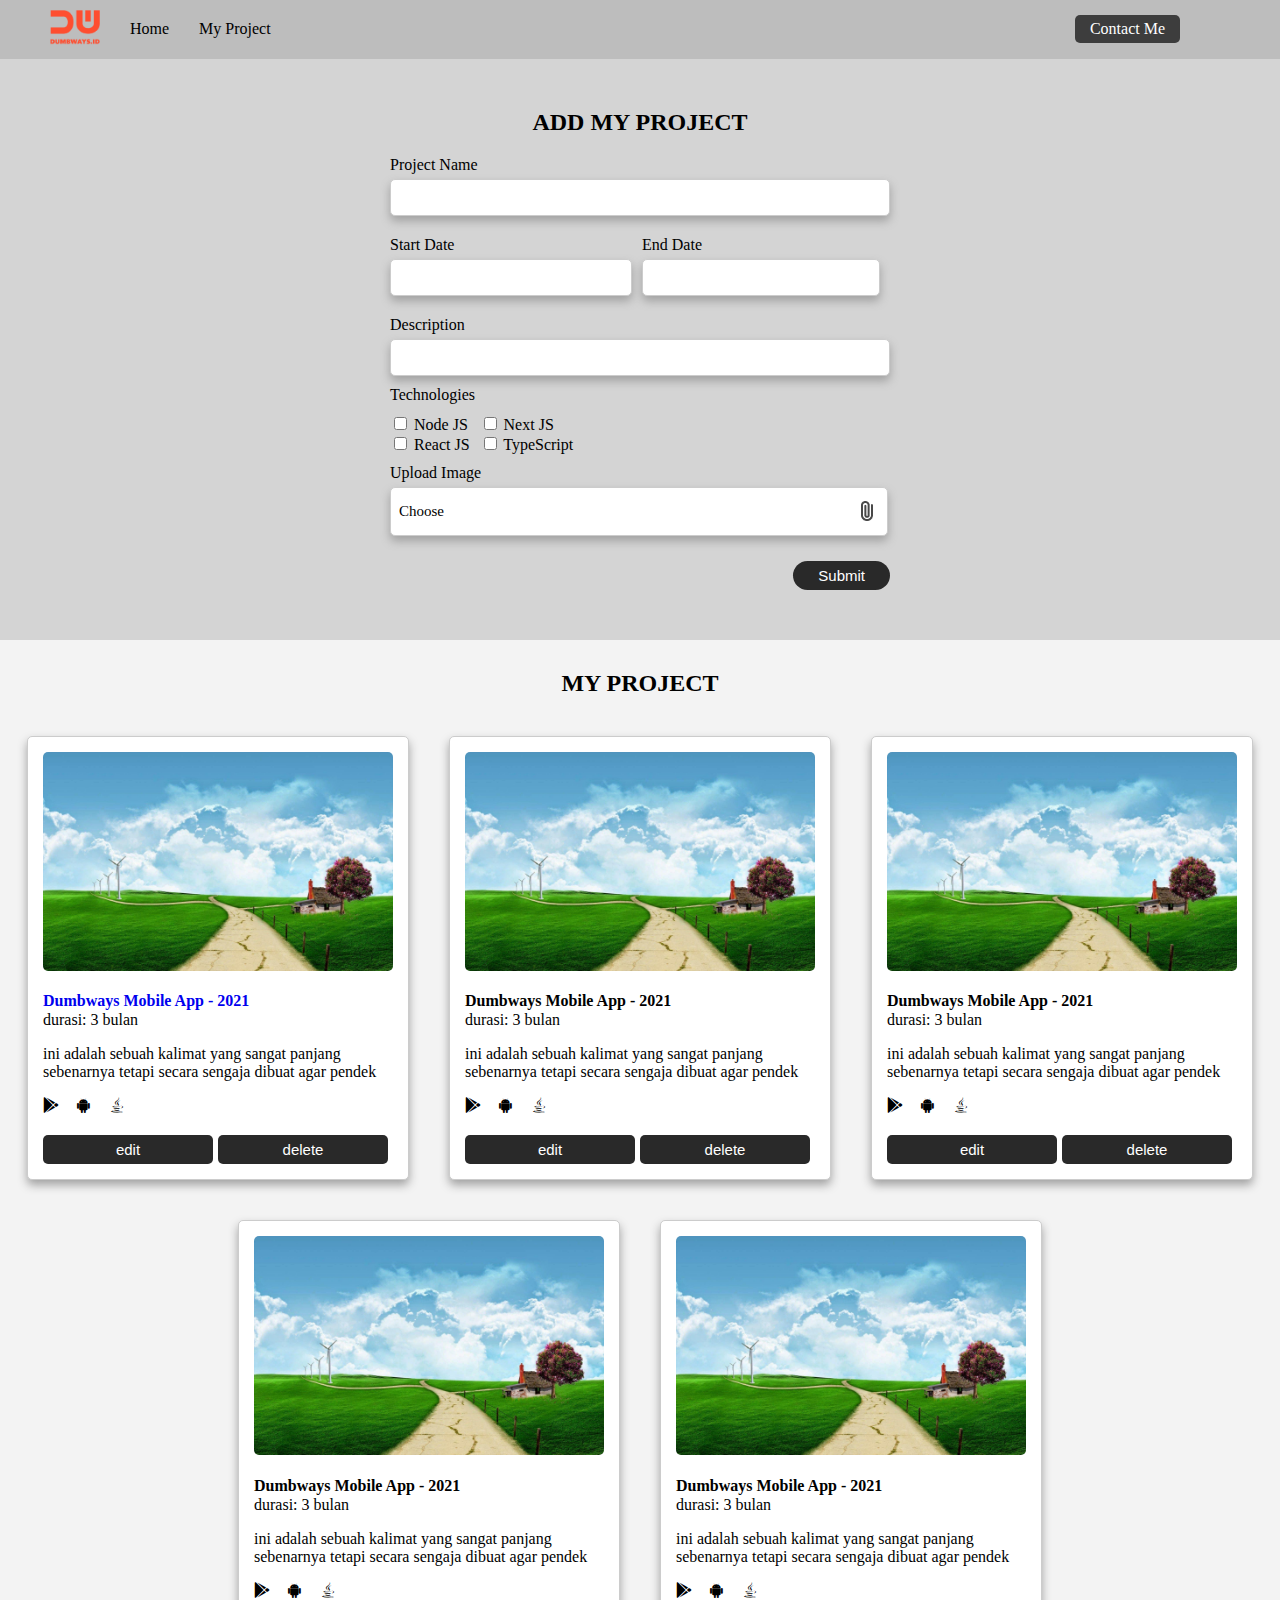
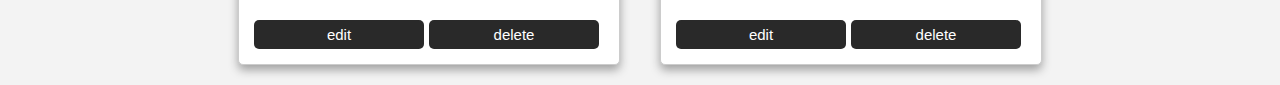
<file: index.html>
<html>
    <head>
        <title>Home Page</title>
        <link rel="stylesheet" href="style.css">
        <link rel="stylesheet" href="icon/fontawesome/css/all.css">
        <link rel="stylesheet" href="https://cdnjs.cloudflare.com/ajax/libs/font-awesome/4.7.0/css/font-awesome.min.css">
    </head>
    <body>
        <nav>
            <div class="navleft">
                <ul>
                    <li>
                        <img src="img/brandred.png" alt="Logo">
                    </li>
                    <li>
                        <a href="index.html">Home</a>
                    </li>
                    <li>My Project</li>
                </ul>
            </div>
            <div class="navright">
                <a href="contact_form.html">Contact Me</a>
            </div>
        </nav>
        <form onsubmit="addBlog(event)">
            <h2>ADD MY PROJECT</h2>
            <div class="div1">
                <div>
                    <label for="project-name">Project Name</label>
                    <input type="text" id="project-name">
                </div>
                <div class="div-date">
                    <div>
                        <label for="start-date">Start Date</label>
                        <input type="text" id="start-date">
                    </div>
                    <div>
                        <label for="end-date">End Date</label>
                        <input type="text" id="end-date">
                    </div>
                </div>
                <div>
                    <label for="description">Description</label>
                    <input type="text" id="description">
                </div>
            </div>
            <div class="tech">
                <label for="technologies">Technologies</label>
                <div class="div-checkbox">
                    <div class="c1">
                        <input type="checkbox" id="nodejs" value="nodejs">
                        <label for="nodejs"> Node JS</label><br>
                        <input type="checkbox" id="reactjs" value="reactjs">
                        <label for="reactjs"> React JS</label><br>
                    </div>
                    <div class="c2">
                        <input type="checkbox" id="nextjs" value="nextjs">
                        <label for="nextjs"> Next JS</label><br>
                        <input type="checkbox" id="typescript" value="typescript">
                        <label for="typescript"> TypeScript</label><br>
                    </div>
                </div>
            </div>
            <div class="div-image">
                <label for="upload-image">Upload Image</label>
                <div class="upload-image">
                    <label for="upload-image">
                      <p>Choose</p>
                      <img src="img/file.png" alt="file">
                    </label>
                    <input type="file" id="upload-image" hidden>
                  </div>
            </div>
            <div class="submit">
                <button type="button" onclick="addBlog(event)">Submit</button>
            </div>
        </form>
        <div class="myproject">
            <h2>MY PROJECT</h2>
            <div class="wrap" id="konten">
                <div class="mycontent">
                    <div>
                        <img src="img/1.jpg" alt="gambar">
                    </div>
                    <div>
                        <h4>
                            <a href="blog_content.html" target="_blank">Dumbways Mobile App - 2021</a></h4>
                        <p>durasi: 3 bulan</p>
                    </div>
                    <div>
                        <p>ini adalah sebuah kalimat yang sangat panjang sebenarnya
                            tetapi secara sengaja dibuat agar pendek
                        </p>
                    </div>
                    <div class="icon">
                        <i class='fab fa-google-play'></i>
                        <i class="fa fa-android"></i>
                        <i class='fab fa-java'></i>
                    </div>
                    <div class="div-button">
                        <button type="button" onclick="">edit</button>
                        <button type="button" onclick="">delete</button>
                    </div>
                </div>
                <div class="mycontent">
                    <div>
                        <img src="img/1.jpg" alt="gambar">
                    </div>
                    <div>
                        <h4>Dumbways Mobile App - 2021</h4>
                        <p>durasi: 3 bulan</p>
                    </div>
                    <div>
                        <p>ini adalah sebuah kalimat yang sangat panjang sebenarnya
                            tetapi secara sengaja dibuat agar pendek
                        </p>
                    </div>
                    <div class="icon">
                        <i class='fab fa-google-play'></i>
                        <i class="fa fa-android"></i>
                        <i class='fab fa-java'></i>
                    </div>
                    <div class="div-button">
                        <button type="button" onclick="">edit</button>
                        <button type="button" onclick="">delete</button>
                    </div>
                </div>
                <div class="mycontent">
                    <div>
                        <img src="img/1.jpg" alt="gambar">
                    </div>
                    <div>
                        <h4>Dumbways Mobile App - 2021</h4>
                        <p>durasi: 3 bulan</p>
                    </div>
                    <div>
                        <p>ini adalah sebuah kalimat yang sangat panjang sebenarnya
                            tetapi secara sengaja dibuat agar pendek
                        </p>
                    </div>
                    <div class="icon">
                        <i class='fab fa-google-play'></i>
                        <i class="fa fa-android"></i>
                        <i class='fab fa-java'></i>
                    </div>
                    <div class="div-button">
                        <button type="button" onclick="">edit</button>
                        <button type="button" onclick="">delete</button>
                    </div>
                </div>
                <div class="mycontent">
                    <div>
                        <img src="img/1.jpg" alt="gambar">
                    </div>
                    <div>
                        <h4>Dumbways Mobile App - 2021</h4>
                        <p>durasi: 3 bulan</p>
                    </div>
                    <div>
                        <p>ini adalah sebuah kalimat yang sangat panjang sebenarnya
                            tetapi secara sengaja dibuat agar pendek
                        </p>
                    </div>
                    <div class="icon">
                        <i class='fab fa-google-play'></i>
                        <i class="fa fa-android"></i>
                        <i class='fab fa-java'></i>
                    </div>
                    <div class="div-button">
                        <button type="button" onclick="">edit</button>
                        <button type="button" onclick="">delete</button>
                    </div>
                </div>
                <div class="mycontent">
                    <div>
                        <img src="img/1.jpg" alt="gambar">
                    </div>
                    <div>
                        <h4>Dumbways Mobile App - 2021</h4>
                        <p>durasi: 3 bulan</p>
                    </div>
                    <div>
                        <p>ini adalah sebuah kalimat yang sangat panjang sebenarnya
                            tetapi secara sengaja dibuat agar pendek
                        </p>
                    </div>
                    <div class="icon">
                        <i class='fab fa-google-play'></i>
                        <i class="fa fa-android"></i>
                        <i class='fab fa-java'></i>
                    </div>
                    <div class="div-button">
                        <button type="button" onclick="">edit</button>
                        <button type="button" onclick="">delete</button>
                    </div>
                </div>
            </div>
        </div>
        <script src="index.js"></script>
    </body>
</html>
</file>
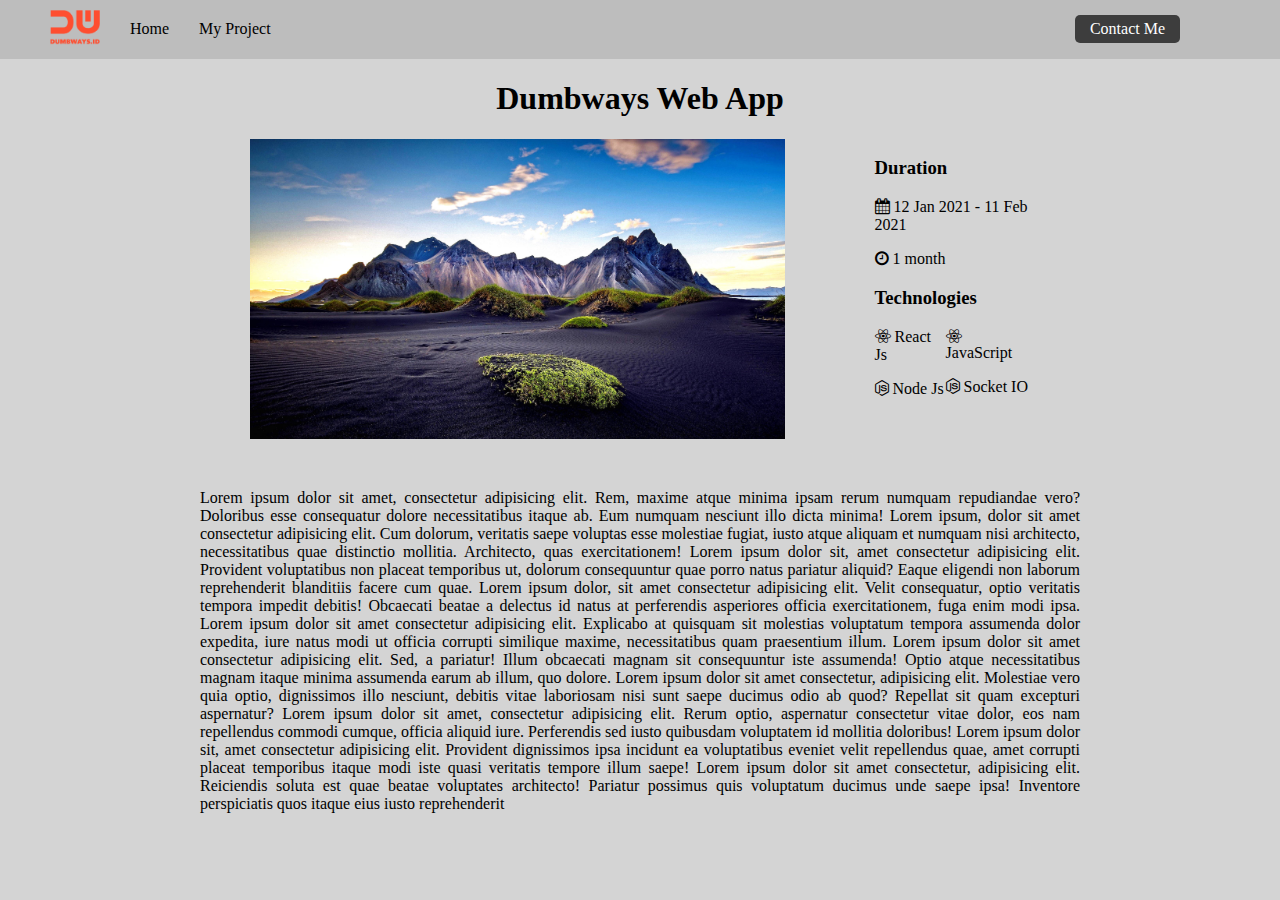
<file: blog_content.html>
<html>
    <head>
        <title>Blog</title>
        <link rel="stylesheet" href="blog.css">
        <link rel="stylesheet" href="icon/fontawesome/css/all.css">
        <link rel="stylesheet" href="https://cdnjs.cloudflare.com/ajax/libs/font-awesome/4.7.0/css/font-awesome.min.css">
    </head>
    <body>
        <nav>
            <div class="navleft">
                <ul>
                    <li>
                        <img src="img/brandred.png" alt="Logo">
                    </li>
                    <li>
                        <a href="index.html">Home</a>
                    </li>
                    <li>My Project</li>
                </ul>
            </div>
            <div class="navright">
                <a href="contact_form.html">Contact Me</a>
            </div>
        </nav>
        <div class="isi-content">
            <h1>Dumbways Web App</h1>
            <div class="bungkus">
                <div class="bungkus-content">
                    <div class="div-image">
                        <img src="img/2.jpg" alt="gambar">
                    </div>
                    <div class="keterangan">
                        <div>
                            <h3>Duration</h3>
                            <p><i class="fa fa-calendar"></i> 12 Jan 2021 - 11 Feb 2021</p>
                            <p><i class="fa fa-clock-o"></i> 1 month</p>
                        </div>
                        <div>
                            <h3>Technologies</h3>
                            <div class="k1">
                                <div>
                                    <p><i class='fab fa-react'></i></i> React Js</p>
                                    <p><i class='fab fa-node-js'></i></i> Node Js</p>
                                </div>
                                <div>
                                    <p><i class='fab fa-react'></i></i> JavaScript</p>
                                    <p><i class='fab fa-node-js'></i></i> Socket IO</p>
                                </div>
                            </div>
                        </div>
                    </div>
                </div>
                <div class="teks-content">
                    <p>Lorem ipsum dolor sit amet, consectetur adipisicing elit. Rem, maxime atque minima ipsam rerum numquam repudiandae vero? Doloribus esse consequatur dolore necessitatibus itaque ab. Eum numquam nesciunt illo dicta minima!
                        Lorem ipsum, dolor sit amet consectetur adipisicing elit. Cum dolorum, veritatis saepe voluptas esse molestiae fugiat, iusto atque aliquam et numquam nisi architecto, necessitatibus quae distinctio mollitia. Architecto, quas exercitationem!
                        Lorem ipsum dolor sit, amet consectetur adipisicing elit. Provident voluptatibus non placeat temporibus ut, dolorum consequuntur quae porro natus pariatur aliquid? Eaque eligendi non laborum reprehenderit blanditiis facere cum quae.
                        Lorem ipsum dolor, sit amet consectetur adipisicing elit. Velit consequatur, optio veritatis tempora impedit debitis! Obcaecati beatae a delectus id natus at perferendis asperiores officia exercitationem, fuga enim modi ipsa.
                        Lorem ipsum dolor sit amet consectetur adipisicing elit. Explicabo at quisquam sit molestias voluptatum tempora assumenda dolor expedita, iure natus modi ut officia corrupti similique maxime, necessitatibus quam praesentium illum.
                        Lorem ipsum dolor sit amet consectetur adipisicing elit. Sed, a pariatur! Illum obcaecati magnam sit consequuntur iste assumenda! Optio atque necessitatibus magnam itaque minima assumenda earum ab illum, quo dolore.
                        Lorem ipsum dolor sit amet consectetur, adipisicing elit. Molestiae vero quia optio, dignissimos illo nesciunt, debitis vitae laboriosam nisi sunt saepe ducimus odio ab quod? Repellat sit quam excepturi aspernatur?
                        Lorem ipsum dolor sit amet, consectetur adipisicing elit. Rerum optio, aspernatur consectetur vitae dolor, eos nam repellendus commodi cumque, officia aliquid iure. Perferendis sed iusto quibusdam voluptatem id mollitia doloribus!
                        Lorem ipsum dolor sit, amet consectetur adipisicing elit. Provident dignissimos ipsa incidunt ea voluptatibus eveniet velit repellendus quae, amet corrupti placeat temporibus itaque modi iste quasi veritatis tempore illum saepe!
                        Lorem ipsum dolor sit amet consectetur, adipisicing elit. Reiciendis soluta est quae beatae voluptates architecto! Pariatur possimus quis voluptatum ducimus unde saepe ipsa! Inventore perspiciatis quos itaque eius iusto reprehenderit
                    </p>
                </div>    
            </div>
        </div>
    </body>
</html>
</file>
<file: style.css>
* {
    text-decoration: none;
}

body {
    margin: 0;
    background-color: rgb(212, 212, 212);
}

nav div ul li img {
    width: 50px;
}

nav div ul {
    margin: 10px;
    list-style-type: none;
}

nav div ul li {
    margin-right: 30px;
}

nav {
    display: flex;
    background-color: rgb(189, 189, 189);
}

nav ul {
    display: flex;
    align-items: center;
}

.navleft {
    display: flex;
    flex: 50%;
}

.navleft ul li a {
    color: black;
}

.navright {
    display: flex;
    justify-content: flex-end;
    flex: 50%;
    margin-right: 100px;
    align-items: center;
}

.navright a {
    padding: 5px 15px;
    background-color: rgb(61, 61, 61);
    border-radius: 5px;
    color: white;
}

form {
    width: 500px;
    margin: 50px auto;
}

form h2 {
    text-align: center;
}

.div1 input, textarea {
    background-color: white;
    width: 100%;
    padding: 10px;
    margin-top: 5px;
    border-radius: 5px;
    border: 1px solid rgb(204, 204, 204);
    box-shadow: 0px 5px 10px rgb(161, 161, 161);
}

.div-date {
    display: flex;
}

.div-checkbox {
    display: flex;
}

.div-image {
    margin-right: 20px;
}

.div-image input {
    background-color: white;
    width: 100%;
    padding: 10px;
    margin-top: 5px;
    border-radius: 5px;
    border: 1px solid rgb(204, 204, 204);
    box-shadow: 0px 5px 10px rgb(161, 161, 161);
}

.div1 div {
    margin: 10px 0 10px 0;
}

.div-date div {
    margin-right: 10px;
}

.tech {
    margin: 10px 0 10px 0;
}

.c1 {
    margin: 10px 10px 0 0;
}

.c2 {
    margin: 10px 10px 0 0;
}

.upload-image {
    background-color: white;
    width: 100%;
    border-radius: 5px;
    border: 1px solid rgb(204, 204, 204);
    box-shadow: 0px 5px 10px rgb(161, 161, 161);
    font-weight: 400;
    padding-right: 8px;
    padding-left: 8px;
    margin-top: 5px;
    margin-bottom: 20px;
    margin-right: 10px;
    cursor: pointer;
}
  
.upload-image label p {
    font-size: 15px;
}
  
.upload-image label {
    cursor: pointer;
    display: flex;
    align-items: center;
    justify-content: space-between;
}

.submit {
    display: flex;
    justify-content: flex-end;
}
  
.submit button {
    background-color: rgb(41, 41, 41);
    color: white;
    padding: 6px 25px;
    border-radius: 15px;
    border: none;
    margin-top: 5px;
    font-size: 15px;
    cursor: pointer;
}

.myproject {
    background-color: rgb(243, 243, 243);   
}

.myproject h2 {
    text-align: center;
    padding-top: 30px;
}

.mycontent {
    margin: 20px 20px;
    width: 350px;
    padding: 15px;
    background-color: white;
    border-radius: 5px;
    border: 1px solid rgb(204, 204, 204);
    box-shadow: 0px 5px 10px rgb(161, 161, 161);
}

.wrap {
    display: flex;
    flex-wrap: wrap;
    justify-content: center;
}

.mycontent div img {
    width: 100%;
    border-radius: 5px;
}

.mycontent div h4 {
    margin-bottom: -15px;
}

.icon i {
    width: 25px;
    margin-right: 5px;
}

.icon {
    margin-bottom: 15px;
}

.mycontent div button {
    background-color: rgb(41, 41, 41);
    color: white;
    padding: 6px 25px;
    border-radius: 5px;
    border: none;
    margin-top: 5px;
    font-size: 15px;
    cursor: pointer;
    width: 50%;
    margin-right: 5px;
}

.div-button {
    display: flex;
}
</file>
<file: blog.css>
* {
    text-decoration: none;
}

body {
    margin: 0;
    background-color: rgb(212, 212, 212);
}

nav div ul li img {
    width: 50px;
}

nav div ul {
    margin: 10px;
    list-style-type: none;
}

nav div ul li {
    margin-right: 30px;
}

nav {
    display: flex;
    background-color: rgb(189, 189, 189);
}

nav ul {
    display: flex;
    align-items: center;
}

.navleft {
    display: flex;
    flex: 50%;
}

.navleft ul li a {
    color: black;
}

.navright {
    display: flex;
    justify-content: flex-end;
    flex: 50%;
    margin-right: 100px;
    align-items: center;
}

.navright a {
    padding: 5px 15px;
    background-color: rgb(61, 61, 61);
    border-radius: 5px;
    color: white;
}

.isi-content h1 {
    text-align: center;
}

.bungkus-content {
    margin: 20px 50px auto;
    display: flex;
    justify-content: center;
}

.bungkus {
    margin: 20px 200px auto;
}

.div-image {
    width: 650px;
    margin-right: 50px;
}

.div-image img {
    width: 100%;
}

.keterangan {
    margin-left: 40px;
}


.k1 {
    margin-top: -15px;
    display: flex;
    justify-content: space-between;
}

.teks-content {
    text-align: justify;
    margin-top: 50px;
    margin-bottom: 50px;
}
</file>
